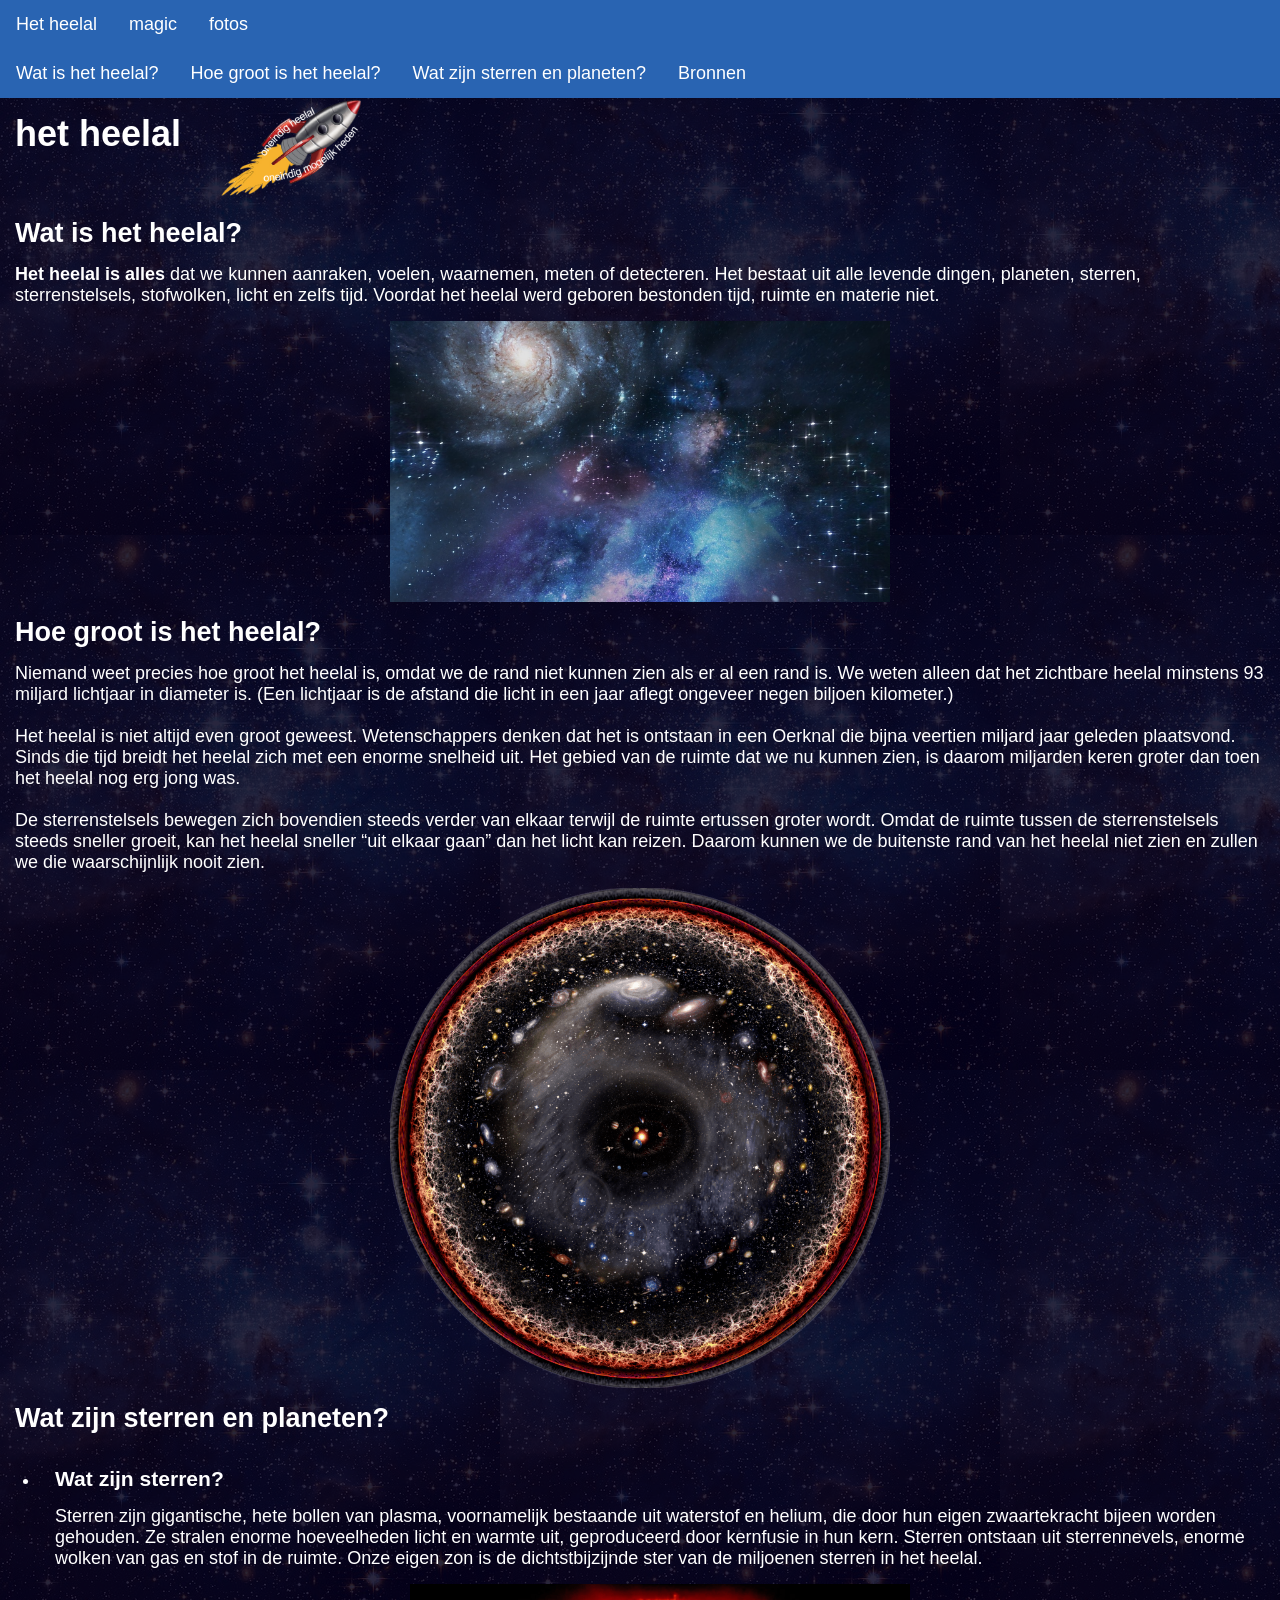
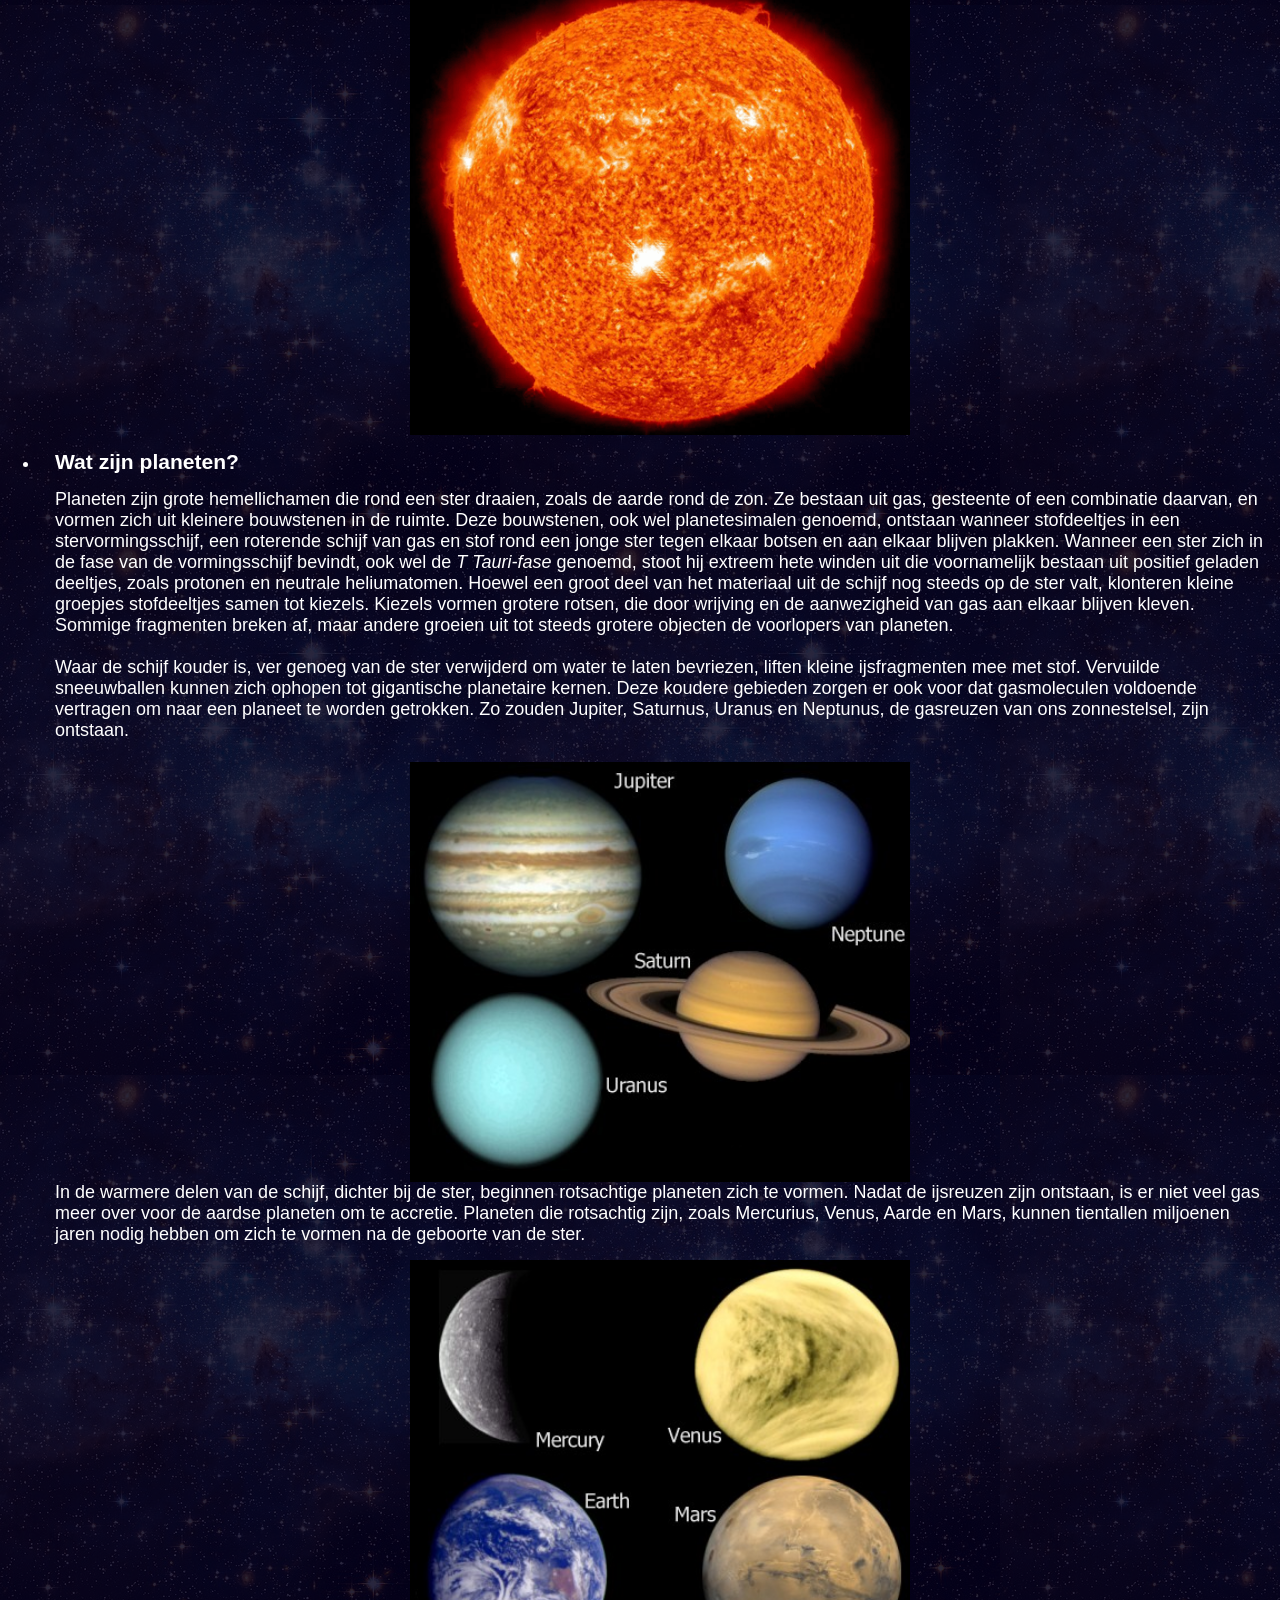
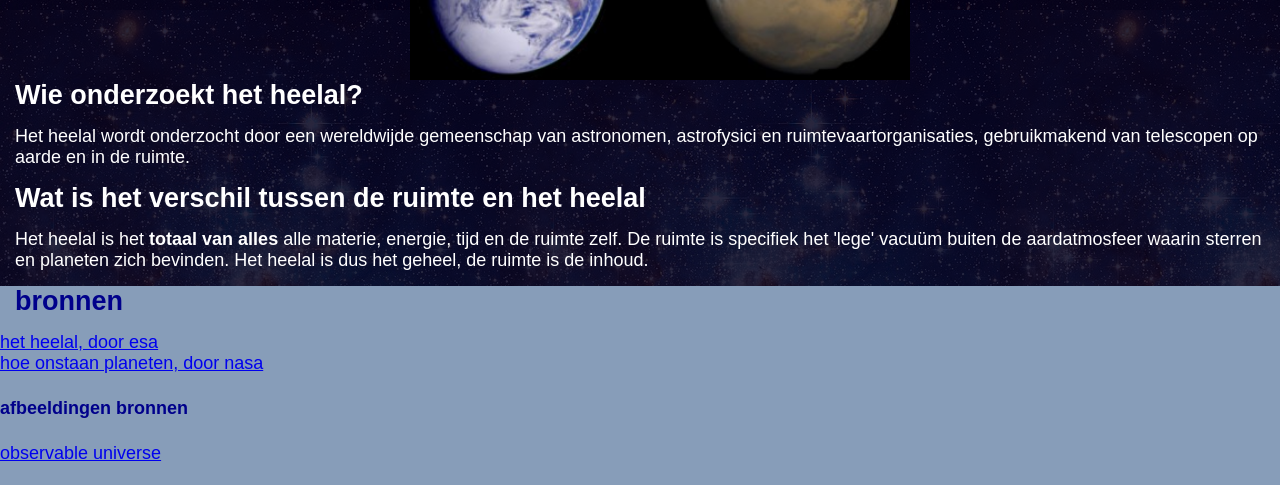
<file: index.html>
<!DOCTYPE html>
<html>
  <head>
    <title>Het heelal</title>
    <link rel="icon" type="image/png" href="img/space-favicon.png" />
    <link rel="stylesheet" href="style-eigenweb.css" />
  </head>
  <body>
    <!-- lucas dilles 17/03/2026 -->
    <ul id="navbar">
      <li><a href="index.html">Het heelal</a></li>
      <li><a href="magic.html">magic</a></li>
      <li><a href="fotos.html">fotos</a></li>
    </ul>
    <ul id="navbar">
      <li><a href="#wat-heelal" >Wat is het heelal?</a></li>
      <li><a href="#hoe-groot">Hoe groot is het heelal?</a></li>
      <li><a href="#wat-zijn">Wat zijn sterren en planeten?</a></li>
      <li><a href="#bronnen">Bronnen</a></li>
    </ul>
    <div>
      <div class="titlebox">
      <h1>het heelal</h1>
      <img src="img/Rocket-Drawing.png">
      </div>
      <h2 id="wat-heelal">Wat is het heelal?</h2>
      <p>
        <strong> Het heelal is alles </strong> dat we kunnen aanraken, voelen, waarnemen, meten of detecteren.
        Het bestaat uit alle levende dingen, planeten, sterren, sterrenstelsels, stofwolken, licht en zelfs tijd. 
        Voordat het heelal werd geboren bestonden tijd, ruimte en materie niet.
      </p>
      <img
        src="img/space-2638126_1280.jpg"
        alt="heelal"
        style="
          width: 100%;
          height: auto;
          max-width: 500px;
          margin: 0 auto;
          display: block;
        "
      />
      <h2 id="hoe-groot">Hoe groot is het heelal?</h2>
      <p>
        Niemand weet precies hoe groot het heelal is, omdat we de rand niet
        kunnen zien als er al een rand is. We weten alleen dat het zichtbare
        heelal minstens 93 miljard lichtjaar in diameter is. (Een lichtjaar is
        de afstand die licht in een jaar aflegt ongeveer negen biljoen
        kilometer.)<br /><br />
        Het heelal is niet altijd even groot geweest. Wetenschappers denken dat
        het is ontstaan in een Oerknal die bijna veertien miljard jaar geleden
        plaatsvond. Sinds die tijd breidt het heelal zich met een enorme
        snelheid uit. Het gebied van de ruimte dat we nu kunnen zien, is daarom
        miljarden keren groter dan toen het heelal nog erg jong was.
        <br /><br />
        De sterrenstelsels bewegen zich bovendien steeds verder van elkaar
        terwijl de ruimte ertussen groter wordt. Omdat de ruimte tussen de
        sterrenstelsels steeds sneller groeit, kan het heelal sneller “uit
        elkaar gaan” dan het licht kan reizen. Daarom kunnen we de buitenste
        rand van het heelal niet zien en zullen we die waarschijnlijk nooit
        zien.
      </p>
      <img
        class="center"
        src="img/Observable_universe_logarithmic_illustration.png"
        alt="observable universe"
        style="
          width: 50%;
          height: auto;
          max-width: 500px;
          margin: 0 auto;
          display: block;
        "
      />

      <h2 id="wat-zijn">Wat zijn sterren en planeten?</h2>
      <ul>
        <li>
          <h3>Wat zijn sterren?</h3>
          <p>
            Sterren zijn gigantische, hete bollen van plasma, voornamelijk
            bestaande uit waterstof en helium, die door hun eigen zwaartekracht
            bijeen worden gehouden. Ze stralen enorme hoeveelheden licht en
            warmte uit, geproduceerd door kernfusie in hun kern. Sterren
            ontstaan uit sterrennevels, enorme wolken van gas en stof in de
            ruimte. Onze eigen zon is de dichtstbijzijnde ster van de miljoenen
            sterren in het heelal.
          </p>
        </li>

        <img
          class="center"
          src="img/dezon-1.png"
          alt="de zon"
          style="
            width: 100%;
            height: auto;
            max-width: 500px;
            margin: 0 auto;
            display: block;
          "
        />
        <li>
          <h3>Wat zijn planeten?</h3>
          <p>
            Planeten zijn grote hemellichamen die rond een ster draaien, zoals
            de aarde rond de zon. Ze bestaan uit gas, gesteente of een
            combinatie daarvan, en vormen zich uit kleinere bouwstenen in de
            ruimte. Deze bouwstenen, ook wel planetesimalen genoemd, ontstaan
            wanneer stofdeeltjes in een stervormingsschijf, een roterende schijf
            van gas en stof rond een jonge ster tegen elkaar botsen en aan
            elkaar blijven plakken. Wanneer een ster zich in de fase van de
            vormingsschijf bevindt, ook wel de <em> T Tauri-fase </em>genoemd, stoot hij
            extreem hete winden uit die voornamelijk bestaan uit positief
            geladen deeltjes, zoals protonen en neutrale heliumatomen. Hoewel
            een groot deel van het materiaal uit de schijf nog steeds op de ster
            valt, klonteren kleine groepjes stofdeeltjes samen tot kiezels.
            Kiezels vormen grotere rotsen, die door wrijving en de aanwezigheid
            van gas aan elkaar blijven kleven. Sommige fragmenten breken af,
            maar andere groeien uit tot steeds grotere objecten de voorlopers
            van planeten.<br /><br />
            Waar de schijf kouder is, ver genoeg van de ster verwijderd om water
            te laten bevriezen, liften kleine ijsfragmenten mee met stof.
            Vervuilde sneeuwballen kunnen zich ophopen tot gigantische
            planetaire kernen. Deze koudere gebieden zorgen er ook voor dat
            gasmoleculen voldoende vertragen om naar een planeet te worden
            getrokken. Zo zouden Jupiter, Saturnus, Uranus en Neptunus, de
            gasreuzen van ons zonnestelsel, zijn ontstaan.<br /><br />
            <img
              src="img/zonnestelsel_buitenplaneten.jpg"
              alt="zonnestelsel buitenplaneten"
              style="
                width: 100%;
                height: auto;
                max-width: 500px;
                margin: 0 auto;
                display: block;
              "
            />
            In de warmere delen van de schijf, dichter bij de ster, beginnen
            rotsachtige planeten zich te vormen. Nadat de ijsreuzen zijn
            ontstaan, is er niet veel gas meer over voor de aardse planeten om
            te accretie. Planeten die rotsachtig zijn, zoals Mercurius, Venus,
            Aarde en Mars, kunnen tientallen miljoenen jaren nodig hebben om
            zich te vormen na de geboorte van de ster.
          </p>
          <img
          src="img/zonnestelsel_binnenplaneten.jpg"
          alt="zonnestelsel binnenplaneten"
          style="
            width: 100%;
            height: auto;
            max-width: 500px;
            margin: 0 auto;
            display: block;
          "
        />
        </li>
      </ul>
      <h2 id="wie-onderzoekt">Wie onderzoekt het heelal?</h2>
      <p>
        Het heelal wordt onderzocht door een wereldwijde gemeenschap van
        astronomen, astrofysici en ruimtevaartorganisaties, gebruikmakend van
        telescopen op aarde en in de ruimte.
      </p>
      <h2 id="verschil">Wat is het verschil tussen de ruimte en het heelal</h2>
      <p>
        Het heelal is het <strong>totaal van alles</strong> alle materie, energie, tijd en de
        ruimte zelf. De ruimte is specifiek het 'lege' vacuüm buiten de
        aardatmosfeer waarin sterren en planeten zich bevinden. Het heelal is
        dus het geheel, de ruimte is de inhoud.
      </p>
    </div>
    <div id="bronnen">
<h2 >bronnen</h2>
<a  href="https://www.esa.int/kids/nl/leren/Ons_Heelal/Hoe_ontstond_het_heelal/Het_heelal" target="_blank"> het heelal, door esa</a><br>
<a  href="https://science.nasa.gov/exoplanets/how-do-planets-form/" target="_blank">hoe onstaan planeten, door nasa</a> 
<h4>afbeeldingen bronnen</h4>
<a href="https://commons.wikimedia.org/wiki/File:Observable_universe_logarithmic_illustration.png">observable universe</a>
<br> <br>
</div>
  </body>
</html>
</file>
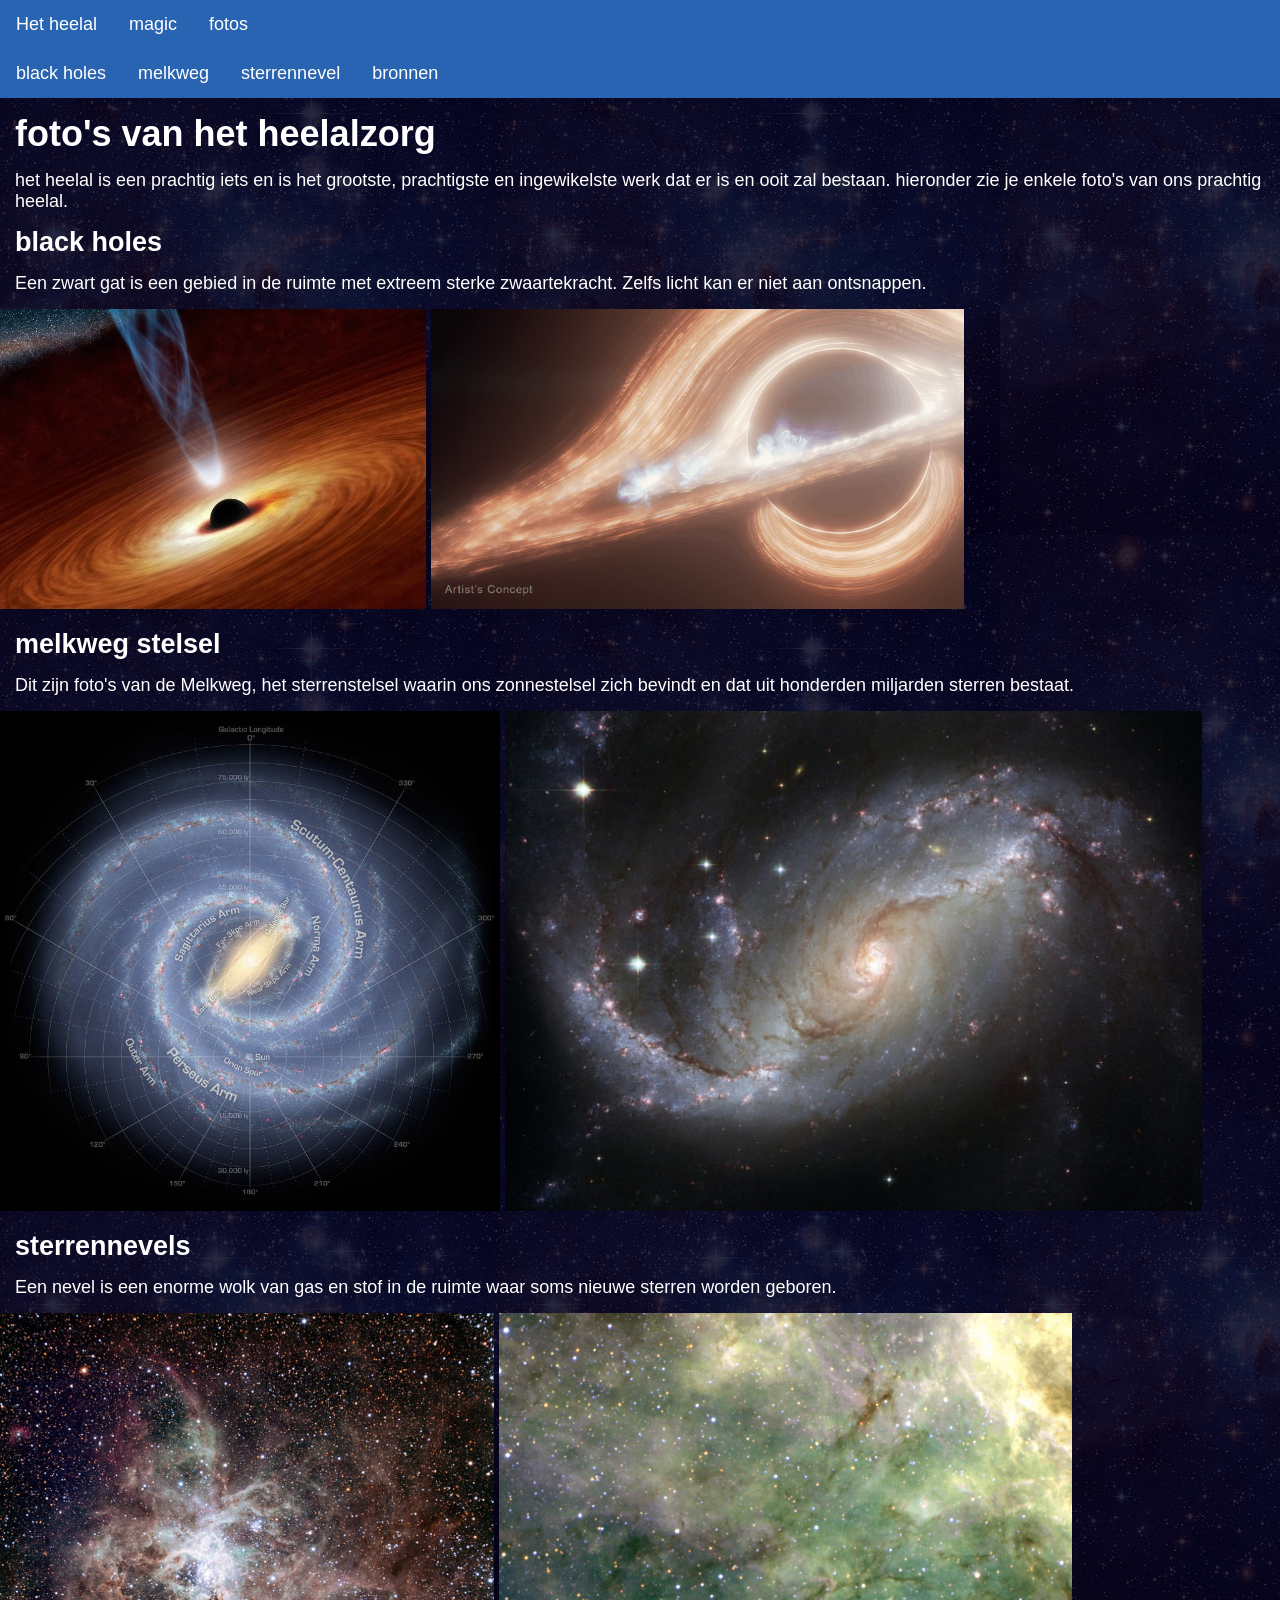
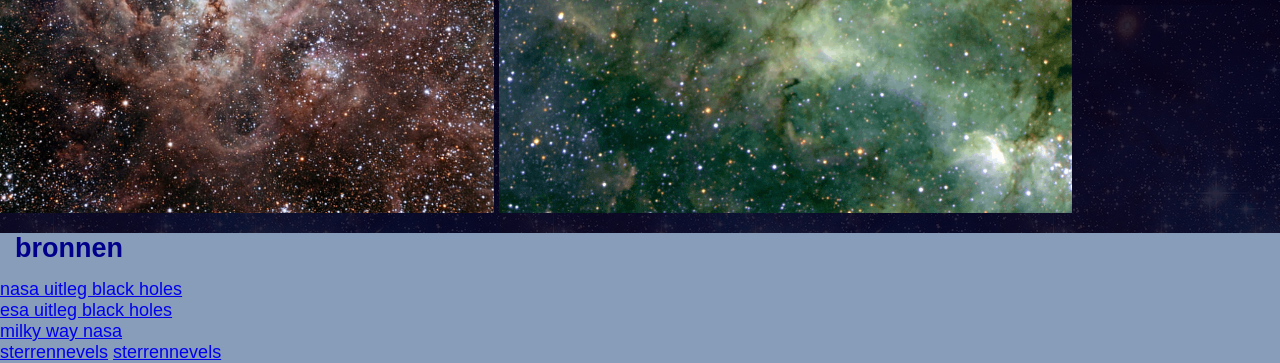
<file: fotos.html>
<!DOCTYPE html>
<html>
  <head>
    <link rel="stylesheet" href="style-eigenweb.css" />
    <link rel="icon" type="image/png" href="img/space-favicon.png" />
    <title>planeten en sterren</title>
  </head>
  <body>
    <ul id="navbar">
      <li><a href="index.html">Het heelal</a></li>
      <li><a href="magic.html">magic</a></li>
      <li><a href="fotos.html">fotos</a></li>
    </ul>
    <ul id="navbar">
      <li><a href="#black-holes">black holes</a></li>
      <li><a href="#melkweg">melkweg</a></li>
      <li><a href="#sterrennevel">sterrennevel</a></li>
      <li><a href="#bronnen">bronnen</a></li>

    </ul>
<h1>foto's van het heelalzorg</h1>
    <p>het heelal is een prachtig iets en is het grootste, prachtigste en ingewikelste werk dat er is en ooit zal bestaan. hieronder zie je enkele foto's van ons prachtig heelal.</p>

    <h2 id="black-holes">black holes</h2>
    <p>Een zwart gat is een gebied in de ruimte met extreem sterke zwaartekracht. Zelfs licht kan er niet aan ontsnappen.</p>
    <img src="img/blackhole_eza.jpg" alt="black hole"
    style="
    width: auto;
    height: 80%;
    max-height: 300px;"
    
    >
    <img src="img/zwartgat.png" alt="black hole"
    style="
    width: auto;
    height: 100%;
    max-height: 300px;
    ">

    <h2 id="melkweg">melkweg stelsel</h2>
    <p>Dit zijn foto's van de Melkweg, het sterrenstelsel waarin ons zonnestelsel zich bevindt en dat uit honderden miljarden sterren bestaat.</p>
<img src="img/melkweg-nasa.png" alt="melkweg stelsel"
style="
width: auto;
height: 80%;
max-height: 500px;">
<img src="img/pexels-pixabay-2150.png"alt="melkweg stelsel"
style="
width: auto;
height: 80%;
max-height: 500px;">


<h2 id="sterrennevel">sterrennevels</h2>
<p>Een nevel is een enorme wolk van gas en stof in de ruimte waar soms nieuwe sterren worden geboren.</p>
<img src="img/Tarantula_Nebula_TRAPPIST.jpg" style="
width: auto;
height: 80%;
max-height: 500px;">

<img src="img/ESO-Filaments_in_the_Tarantula_Nebula-phot-34b-04-fullres.jpg"style="
width: auto;
height: 80%;
max-height: 500px;">

<div id="bronnen">
    <h2 >bronnen</h2>
    <a href="https://science.nasa.gov/universe/black-holes/" target="_blank">nasa uitleg black holes</a><br>
    <a href="https://www.esa.int/Science_Exploration/Space_Science/Black_holes" target="_blank">esa uitleg black holes</a><br>
    <a href="https://science.nasa.gov/resource/the-milky-way-galaxy/" target="_blank"> milky way nasa</a><br>
<a href="https://commons.wikimedia.org/wiki/File:ESO-Filaments_in_the_Tarantula_Nebula-phot-34b-04-fullres.jpg" target="_blank">sterrennevels</a>
<a href="https://commons.wikimedia.org/wiki/File:The_Tarantula_Nebula_region_imaged_with_HAWK-I_with_the_Adaptive_Optics_Facility.jpg" target="_blank">sterrennevels</a>
<br>

  </div>
  </body>
</html>
</file>
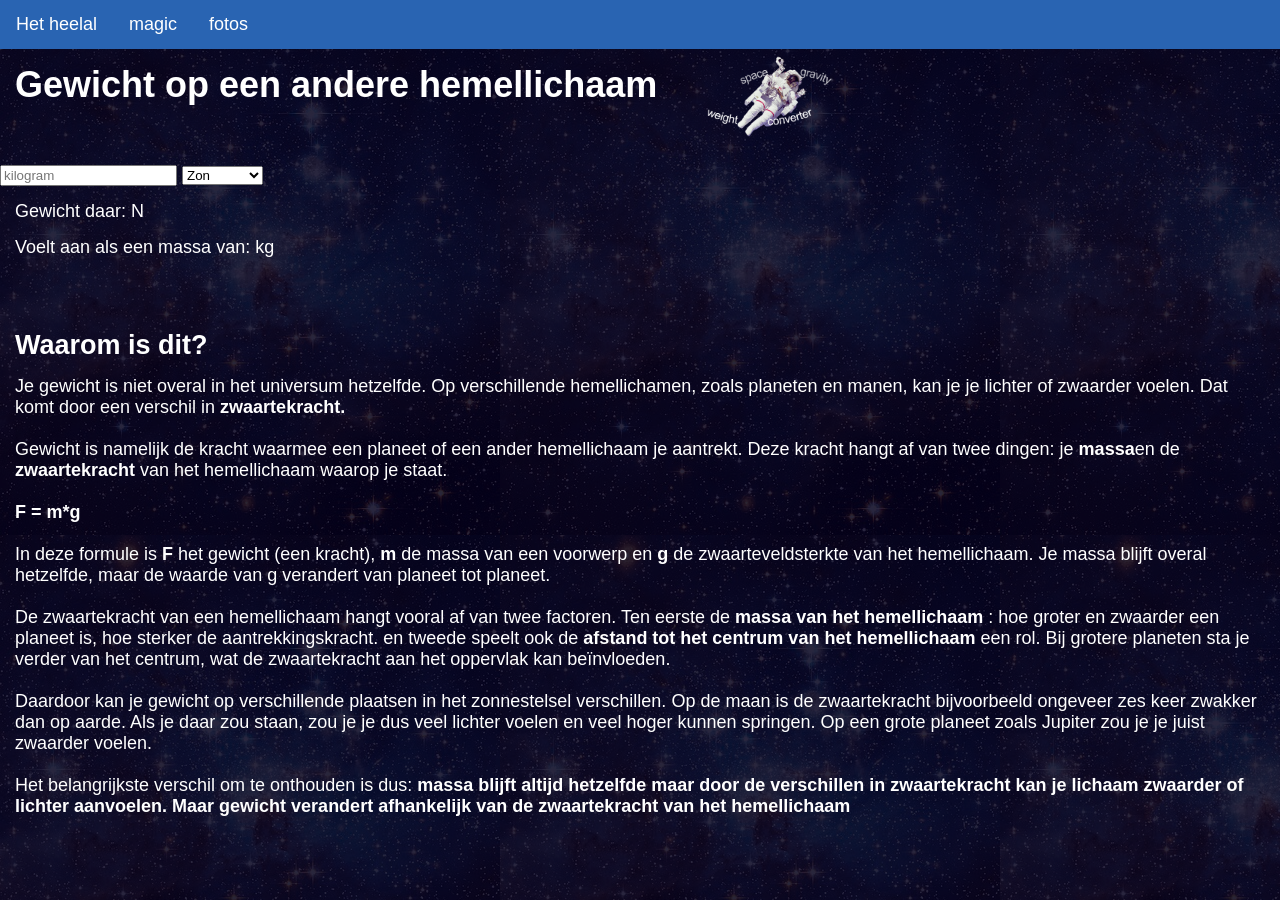
<file: magic.html>
<!DOCTYPE html>
<html>
  <head>
    <link rel="stylesheet" href="style-eigenweb.css" />
    <link rel="icon" type="image/png" href="img/space-favicon.png" />
    <title>gewicht op een ander hemellichaam</title>
  </head>
  <body>
    <ul id="navbar">
      <li><a href="index.html">Het heelal</a></li>
      <li><a href="magic.html">magic</a></li>
      <li><a href="fotos.html">fotos</a></li>
    </ul>
    <div class="titlebox">
      <h1>Gewicht op een andere hemellichaam</h1>
      <img src="img/space-gravity.png" alt="astronaut">
    </div>
    </h1>

    <input id="inputkilogram" type="number" placeholder="kilogram" oninput="weightConverter()">
  
    
    <select id="planeet" onchange="weightConverter()">
      <option value="zon">Zon</option>
      <option value="mercurius">Mercurius</option>
      <option value="venus">Venus</option>
      <option value="aarde">Aarde</option>
      <option value="maan">Maan</option>
      <option value="mars">Mars</option>
      <option value="jupiter">Jupiter</option>
      <option value="saturnus">Saturnus</option>
      <option value="uranus">Uranus</option>
      <option value="neptunus">Neptunus</option>
    </select>
    
    <p>Gewicht daar: <span id="outputKilograms"></span> N</p>
    <p>Voelt aan als een massa van: <span id="outputKilograms1"></span> kg</p>

    
    <script>
    function weightConverter() {
    
        let gewichtOpAarde = document.getElementById("inputkilogram").value;
        let planeet = document.getElementById("planeet").value;
    
        const factoren = {
            zon: 28,
            mercurius: 0.38,
            venus: 0.91,
            aarde: 1.0,
            maan: 0.166,
            mars: 0.38,
            jupiter: 2.34,
            saturnus: 1.06,
            uranus: 0.92,
            neptunus: 1.12
        };
    
        let factor = factoren[planeet];
    
        if (gewichtOpAarde && factor) {
            let resultaat = (gewichtOpAarde * factor * 9.81).toFixed(2);
            let resultaat1 = (gewichtOpAarde * factor).toFixed(2);
            document.getElementById("outputKilograms").innerText = resultaat;
            document.getElementById("outputKilograms1").innerText = resultaat1;
        } else {
            document.getElementById("outputKilograms").innerText = "";
            document.getElementById("outputKilograms1").innerText = "";
        } 
    }
    </script>
    <br><br>
    <h2>Waarom is dit?</h2>
    <p>
      Je gewicht is niet overal in het universum hetzelfde. Op verschillende hemellichamen, zoals planeten en manen, kan je je lichter of zwaarder voelen. 
      Dat komt door een verschil in <strong>zwaartekracht.</strong><br><br>

      Gewicht is namelijk de kracht waarmee een planeet of een ander hemellichaam je aantrekt. Deze kracht hangt af van twee dingen: 
      je <strong>massa</strong>en de <strong>zwaartekracht </strong> van het hemellichaam waarop je staat.<br><br>

      <strong>F = m*g </strong><br><br>

      In deze formule is <strong>F</strong> het gewicht (een kracht), <strong>m</strong> de massa van een voorwerp en <strong>g</strong>
      de zwaarteveldsterkte van het hemellichaam.
      Je massa blijft overal hetzelfde, maar de waarde van g verandert van planeet tot planeet.<br><br>

      De zwaartekracht van een hemellichaam hangt vooral af van twee factoren. Ten eerste de <strong>massa van het hemellichaam </strong>: hoe groter en zwaarder een planeet is, hoe sterker de aantrekkingskracht.     en tweede speelt ook de <strong>afstand tot het centrum van het hemellichaam</strong> een rol.
      Bij grotere planeten sta je verder van het centrum, wat de zwaartekracht aan het oppervlak kan beïnvloeden.<br><br>

      Daardoor kan je gewicht op verschillende plaatsen in het zonnestelsel verschillen. Op de maan is de zwaartekracht bijvoorbeeld ongeveer zes keer zwakker dan op aarde.
      Als je daar zou staan, zou je je dus veel lichter voelen en veel hoger kunnen springen. Op een grote planeet zoals Jupiter zou je je juist zwaarder voelen.<br><br>
      Het belangrijkste verschil om te onthouden is dus: <strong> massa blijft altijd hetzelfde maar door de verschillen in zwaartekracht kan je lichaam zwaarder of lichter aanvoelen.
      Maar gewicht verandert afhankelijk van de zwaartekracht van het hemellichaam
    </p>
</body>
</html>
</file>
<file: style-eigenweb.css>
body {
  background-color: rgb(4, 0, 29);
  margin: 0;
  color: rgb(255, 255, 255);
  background-image: url(img/LH_95doorzichtig2.png);
  background-repeat: repeat;
  font-family: Arial, Helvetica, sans-serif;
  font-size: 18px;
}


#navbar {
  list-style-type: none;
  margin: 0;
  padding: 0;
  overflow: hidden;
  background-color: #2964b2;
  position: sticky;
  top: 0;

}



#bronnen{
  background-color: #879db9 ;
  color:darkblue;
  
}

ul li {
  float: left;

}

ul li a {
  display: block;
  color: rgb(255, 255, 255);
  text-align: center;
  padding: 14px 16px;
  text-decoration: none;
}

ul li a:hover {
  background-color: #251f96;
}

h1,
h2,
h3,
p {
  margin: 15px;
  scroll-margin-top:60px;
}

.center{
    display:block;
    margin:auto;
}

.inputkilogram{margin:10px;}

.titlebox img{
  width:150px;
  height:auto;
}

.titlebox {
  display: flex;
  align-items: flex-start;
  gap: 20px;
  margin-bottom: 20px;}
</file>
